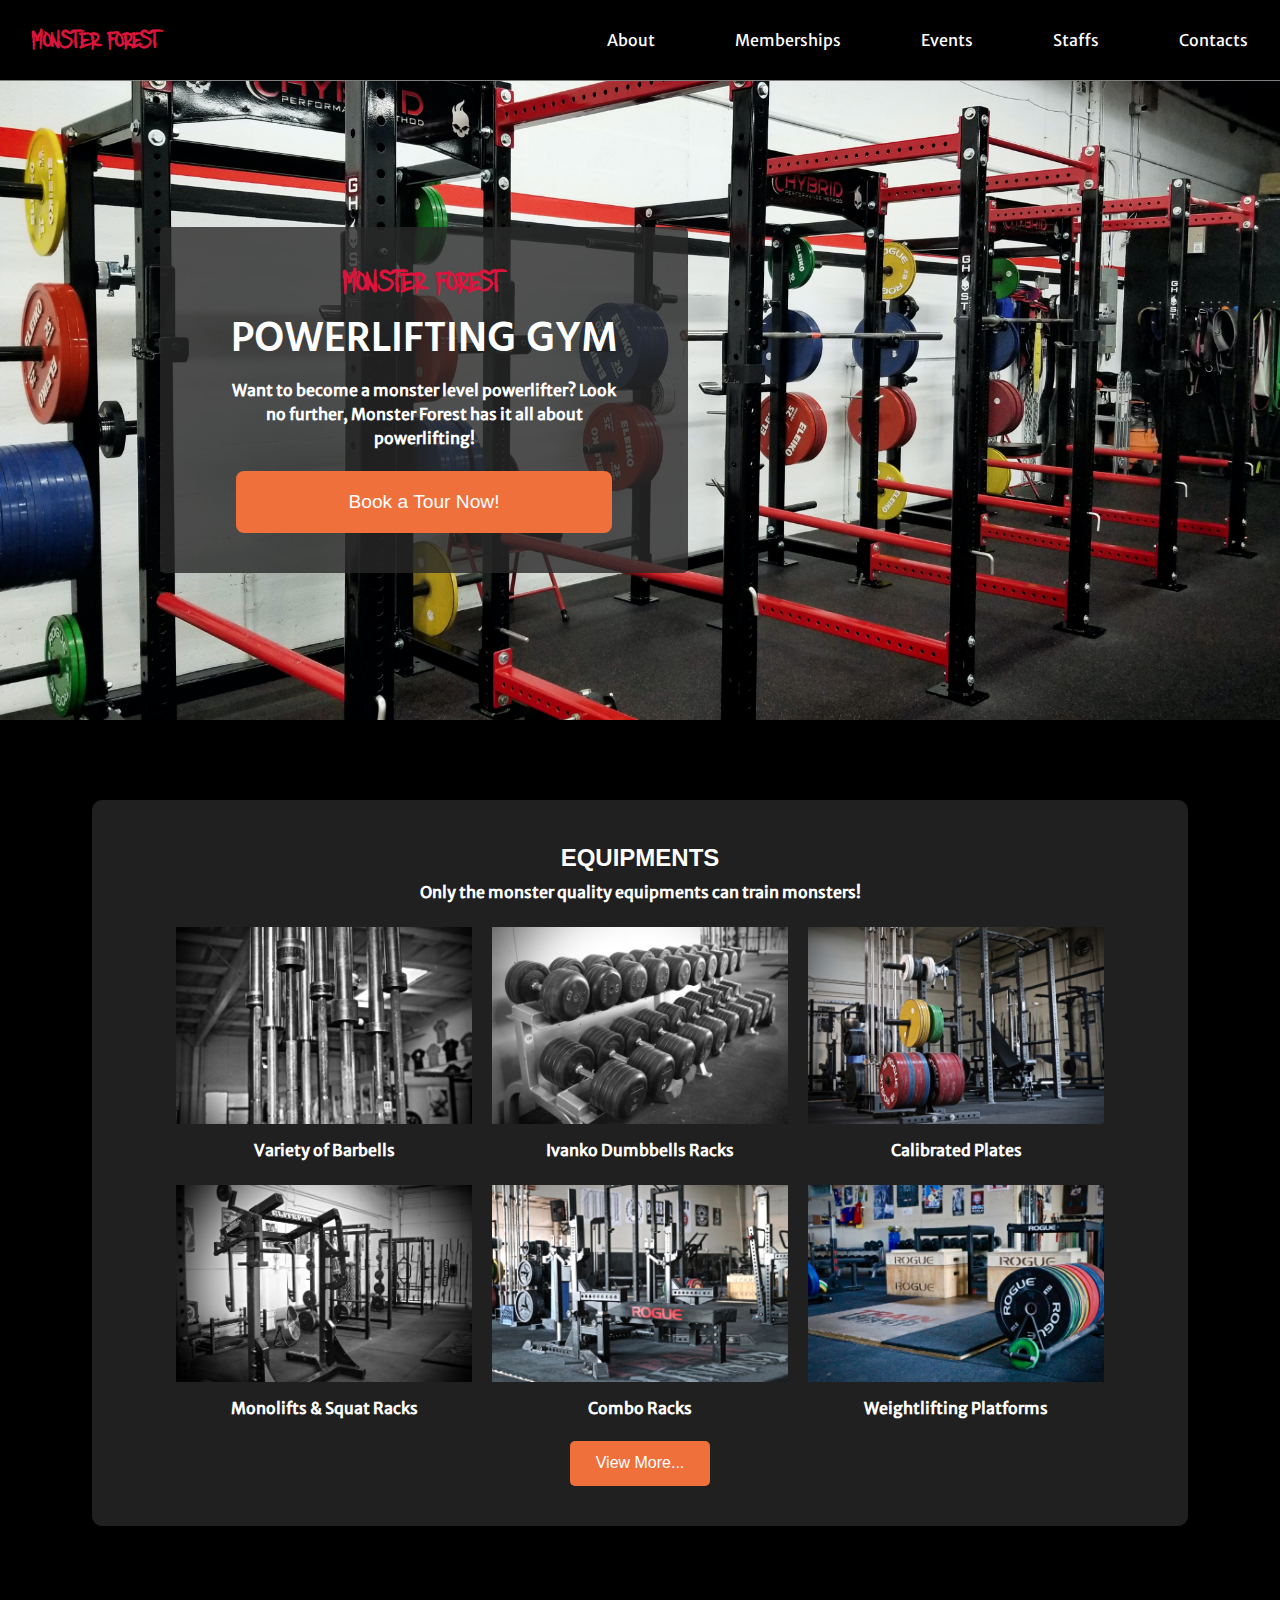
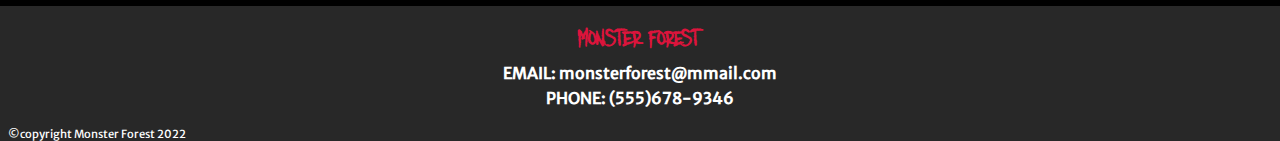
<file: index.html>
<!DOCTYPE html>
<html lang="en">
<head>
    <meta charset="UTF-8">
    <meta http-equiv="X-UA-Compatible" content="IE=edge">
    <meta name="viewport" content="width=device-width, initial-scale=1.0">
    <title>MonsterForestOfficial</title>
    <link rel="stylesheet" href="./resources/css/index.css">
    <link rel="stylesheet" href="./resources/css/fontfaces.css">
    <link rel="stylesheet" href="./resources/css/medias.css">
    <link rel="stylesheet" href="./resources/css/index_mod.css">
</head>
<body>
    <header>
        <div class="container">
            <a class="logo" href="./index.html" id="mf">Monster Forest</a>
            <nav>
                <ul>
                    <li><a href="#">About</a></li> 
                    <li><a href="./memberships.html">Memberships</a></li> 
                    <li><a href="./events.html">Events</a></li>
                    <li><a href="./staffs.html">Staffs</a></li>
                    <li><a href="#ct">Contacts</a></li>
                </ul>
            </nav>
        </div>

        <div class="mobile">
            <a href="#"><img src="./resources/images/about-icon.png"></a>
            <a href="./memberships.html"><img src="./resources/images/memberships-icon.png"></a>
            <a href="./events.html"><img src="./resources/images/events-icon.png"></a>
            <a href="./staffs.html"><img src="./resources/images/staffs-icon.png"></a>
        </div>
    </header>

    <main>
        <section class="page-hero" id="about_a">
            <div class="about">
                <div class="content" id="center">
                    <h2 id="mf">Monster Forest</h2>
                    <h1>Powerlifting Gym</h1>
                    <h4><span>Want to become a monster level powerlifter? Look no further, </span>
                        Monster Forest has it all about powerlifting!
                    </h4>
                    <button type="button">Book a Tour Now!</button>
                </div>
            </div>
        </section>

        <div id="equipments_a">
            <section class="equipments" id="center">
                <h2>Equipments</h2>
                <h4>Only the monster quality equipments can train monsters!</h4>
                <div class="container">
                    <div class="box">
                        <img src="./resources/images/barbells.jpeg" alt="A variety of barbells">
                        <h4>Variety of Barbells</h4>
                    </div>
                    <div class="box">
                        <img src="./resources/images/dumbells_rack.jpeg" alt="Ivanko style dumbbells">
                        <h4>Ivanko Dumbbells Racks</h4>
                    </div>
                    <div class="box">
                        <img src="./resources/images/plates.jpeg" alt="Rogue calibrated plates">
                        <h4>Calibrated Plates</h4>
                    </div>
                    <div class="box">
                        <img src="./resources/images/squat_racks.jpeg" alt="Monolifts and squat racks">
                        <h4>Monolifts & Squat Racks</h4>
                    </div>
                    <div class="box">
                        <img src="./resources/images/combo_rack.jpeg" alt="Rogue combo rack">
                        <h4>Combo Racks</h4>
                    </div>
                    <div class="box">
                        <img src="./resources/images/platform.jpeg" alt="Weightlifting platform">
                        <h4>Weightlifting Platforms</h4>
                    </div>
                </div>
                <button type="button">View More...</button>
            </section>
        </div>

        <footer id="ct">
            <div class="contact" id="center">
                <h2 id="mf">Monster Forest</h2>
                <h4><span>EMAIL: </span>monsterforest@mmail.com</h4>
                <h4 id="phone"><span>PHONE: </span>(555)678-9346</h4>
            </div>
            <p>©copyright Monster Forest 2022</p>
        </footer>
    </main>
</body>
</html>
</file>
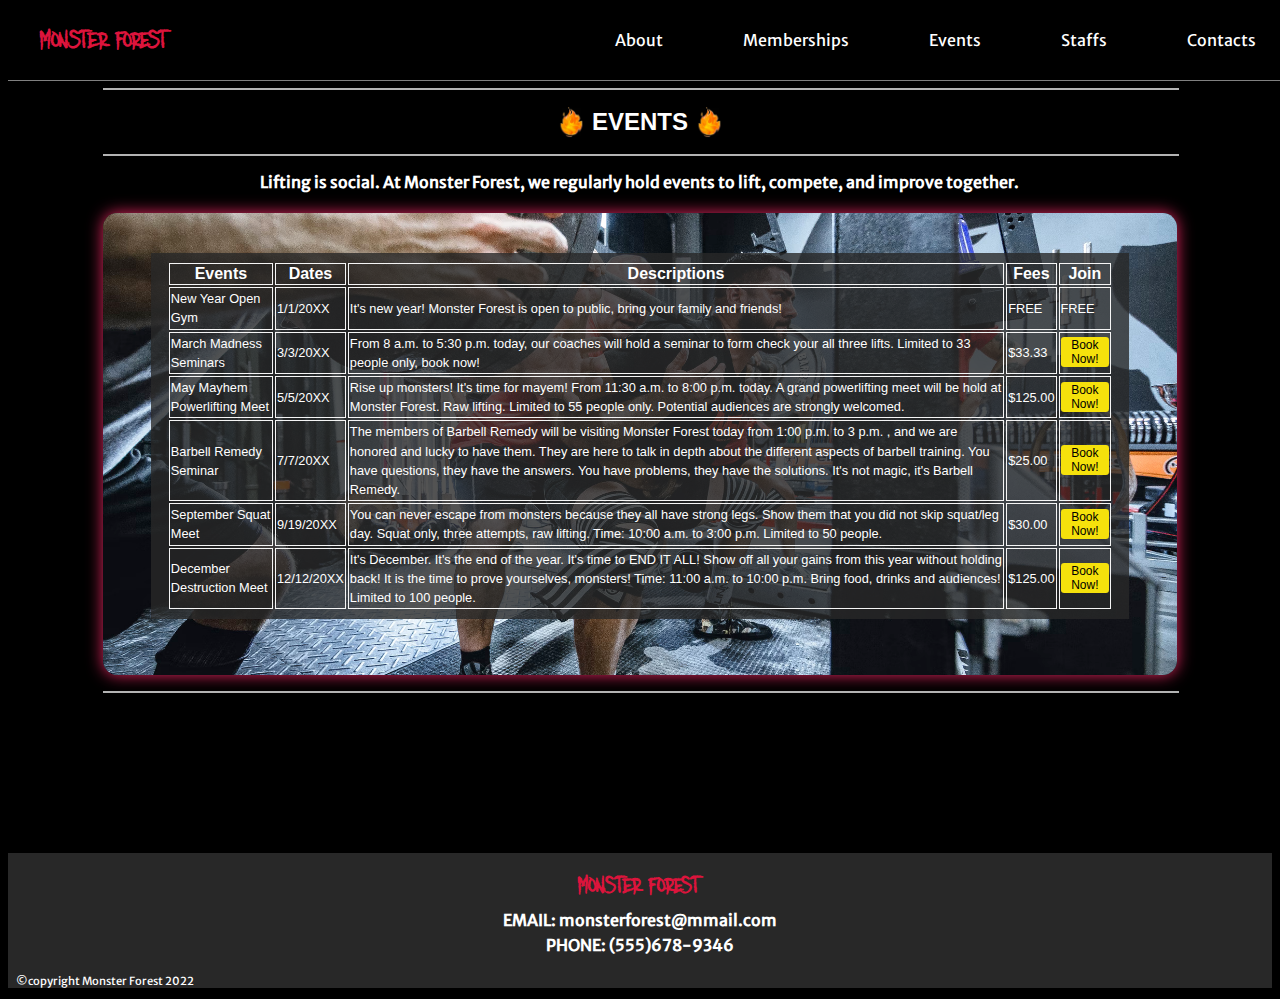
<file: events.html>
<!DOCTYPE html>
<html lang="en">
<head>
    <meta charset="UTF-8">
    <meta http-equiv="X-UA-Compatible" content="IE=edge">
    <meta name="viewport" content="width=device-width, initial-scale=1.0">
    <title>MonsterForestEvents</title>
    <link rel="stylesheet" href="./resources/css/events.css">
    <link rel="stylesheet" href="./resources/css/fontfaces.css">
    <link rel="stylesheet" href="./resources/css/medias.css">
</head>
<body>
    <header>
        <div class="container">
            <a class="logo" href="./index.html" id="mf">Monster Forest</a>
            <nav>
                <ul>
                    <li><a href="./index.html">About</a></li> 
                    <li><a href="./memberships.html">Memberships</a></li> 
                    <li><a href="#">Events</a></li>
                    <li><a href="./staffs.html">Staffs</a></li>
                    <li><a href="#ct">Contacts</a></li>
                </ul>
            </nav>
        </div>

        <div class="mobile">
            <a href="./index.html"><img src="./resources/images/about-icon.png"></a>
            <a href="./memberships.html"><img src="./resources/images/memberships-icon.png"></a>
            <a href="#"><img src="./resources/images/events-icon.png"></a>
            <a href="./staffs.html"><img src="./resources/images/staffs-icon.png"></a>
        </div>
    </header>

    <section class="events">
        <div class="divider"></div>
        <div class="fire-title">
            <img src="./resources/images/event-fire.png" alt="fire icon">
            <h2 id="center">Events</h2>
            <img src="./resources/images/event-fire.png" alt="fire icon">
        </div>
        <div class="divider"></div>
        <h4 id="center">Lifting is social. At Monster Forest, we regularly hold events to lift, compete, 
        and improve together.</h4>
        <div class="container">    
            <table>
                <thead>
                    <tr>
                    <th>Events</th>
                    <th>Dates</th> 
                    <th>Descriptions</th>
                    <th>Fees</th>
                    <th>Join</th>
                    </tr>
                </thead>
                <tbody>
                    <tr>
                        <td>New Year Open Gym</td>
                        <td>1/1/20XX</td>
                        <td>It's new year! Monster Forest is open to public, bring your family 
                            and friends!
                        </td>
                        <td>FREE</td>
                        <td>FREE</td>
                    </tr>
                    <tr>
                        <td>March Madness Seminars</td>
                        <td>3/3/20XX</td>
                        <td>From 8 a.m. to 5:30 p.m. today, our coaches will hold a seminar to form check 
                            your all three lifts. Limited to 33 people only, book now!
                        </td>
                        <td>$33.33</td>
                        <td><button type="button">Book Now!</button></td>
                    </tr>
                    <tr>
                        <td>May Mayhem Powerlifting Meet</td>
                        <td>5/5/20XX</td>
                        <td>Rise up monsters! It's time for mayem! From 11:30 a.m. to 8:00 p.m. today. A grand 
                            powerlifting meet will be hold at Monster Forest. Raw lifting. Limited to 55 people only. Potential audiences 
                            are strongly welcomed. 
                        </td>
                        <td>$125.00</td>
                        <td><button type="button">Book Now!</button></td>
                    </tr>
                    <tr>
                        <td>Barbell Remedy Seminar</td>
                        <td>7/7/20XX</td>
                        <td>The members of Barbell Remedy will be visiting Monster Forest today from 1:00 p.m. to 3 p.m. , and we are honored 
                            and lucky to have them. They are here to talk in depth about the different aspects of barbell training. You have questions, they 
                            have the answers. You have problems, they have the solutions. It's not magic, it's Barbell Remedy.
                        </td>
                        <td>$25.00</td>
                        <td><button type="button">Book Now!</button></td>
                    </tr>
                    <tr>
                        <td>September Squat Meet</td>
                        <td>9/19/20XX</td>
                        <td>You can never escape from monsters because they all have strong legs. Show them that you did not 
                            skip squat/leg day. Squat only, three attempts, raw lifting. Time: 10:00 a.m. to 3:00 p.m. Limited to 
                            50 people.
                        </td>
                        <td>$30.00</td>
                        <td><button type="button">Book Now!</button></td>
                    </tr>
                    <tr>
                        <td>December Destruction Meet</td>
                        <td>12/12/20XX</td>
                        <td>It's December. It's the end of the year. It's time to END IT ALL! Show off all your 
                            gains from this year without holding back! It is the time to prove yourselves, monsters! 
                            Time: 11:00 a.m. to 10:00 p.m. Bring food, drinks and audiences! Limited to 100 people.
                        </td>
                        <td>$125.00</td>
                        <td><button type="button">Book Now!</button></td>
                    </tr>
                </tbody>
            </table>
        </div>
        <div class="divider"></div>
    </section>


    <footer id="ct">
        <div class="contact" id="center">
            <h2 id="mf">Monster Forest</h2>
            <h4><span>EMAIL: </span>monsterforest@mmail.com</h4>
            <h4 id="phone"><span>PHONE: </span>(555)678-9346</h4>
        </div>
        <p>©copyright Monster Forest 2022</p>
    </footer>
</body>
</html>
</file>
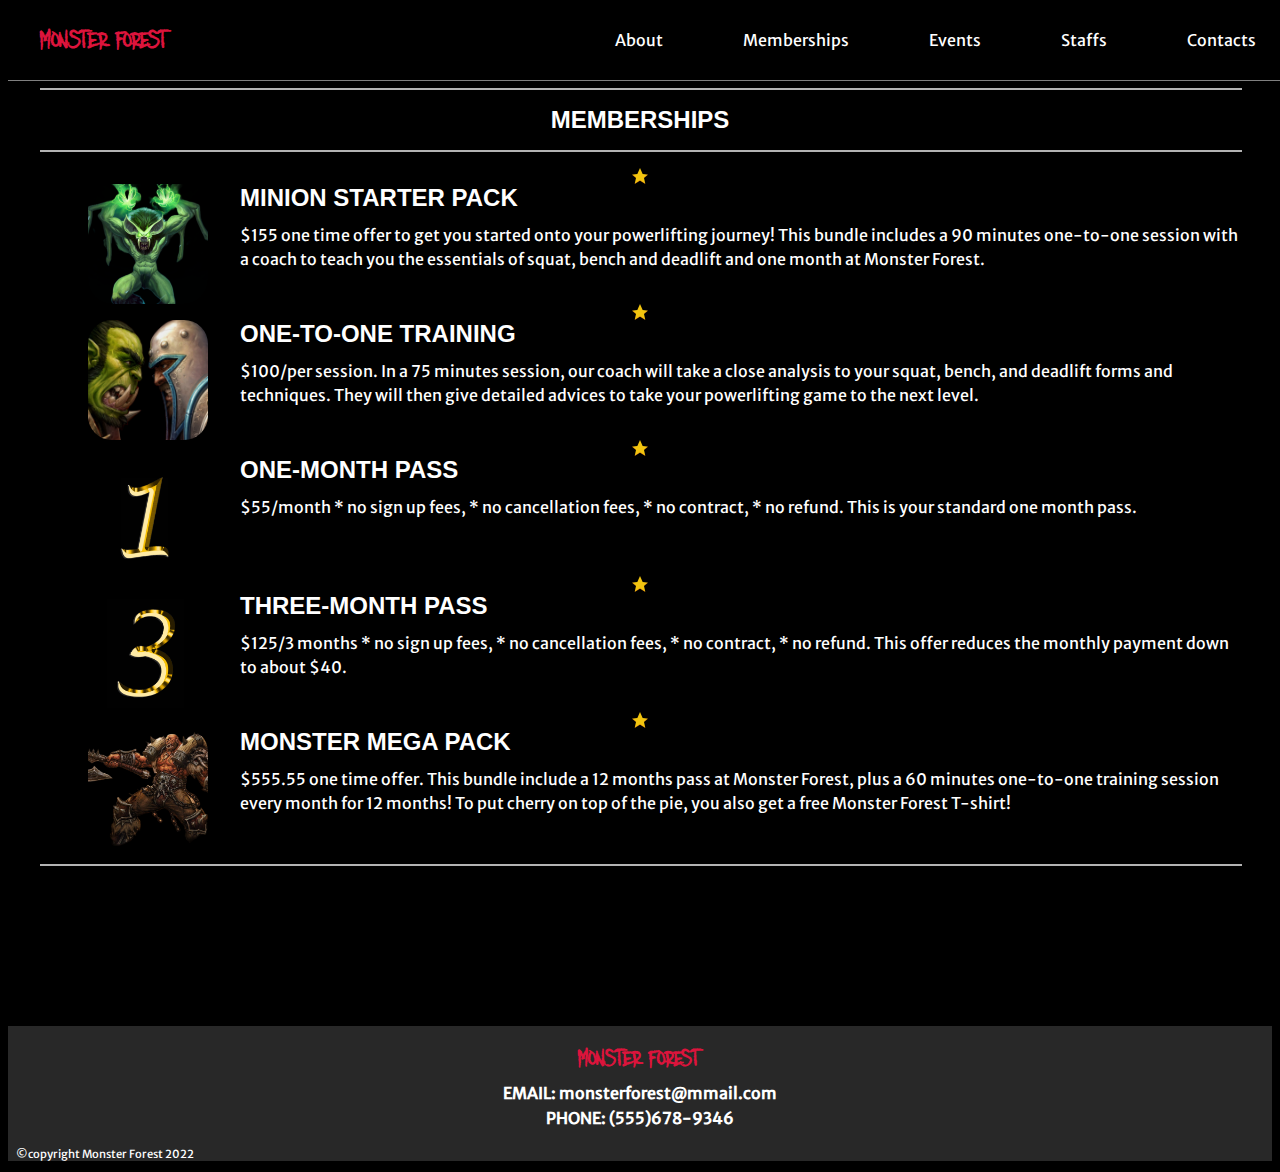
<file: memberships.html>
<!DOCTYPE html>
<html lang="en">
<head>
    <meta charset="UTF-8">
    <meta http-equiv="X-UA-Compatible" content="IE=edge">
    <meta name="viewport" content="width=device-width, initial-scale=1.0">
    <title>MonsterForestMemberships</title>
    <link rel="stylesheet" href="./resources/css/memberships.css">
    <link rel="stylesheet" href="./resources/css/fontfaces.css">
    <link rel="stylesheet" href="./resources/css/medias.css">
</head>
<body>
    <header>
        <div class="container">
            <a class="logo" href="./index.html" id="mf">Monster Forest</a>
            <nav>
                <ul>
                    <li><a href="./index.html">About</a></li> 
                    <li><a href="#">Memberships</a></li> 
                    <li><a href="./events.html">Events</a></li>
                    <li><a href="./staffs.html">Staffs</a></li>
                    <li><a href="#ct">Contacts</a></li>
                </ul>
            </nav>
        </div>

        <div class="mobile">
            <a href="./index.html"><img src="./resources/images/about-icon.png"></a>
            <a href="#"><img src="./resources/images/memberships-icon.png"></a>
            <a href="./events.html"><img src="./resources/images/events-icon.png"></a>
            <a href="./staffs.html"><img src="./resources/images/staffs-icon.png"></a>
        </div>
    </header>

    <section class="memberships">
        <div class="divider"></div>
        <h2 id="center">Memberships</h2>
        <div class="divider"></div>
        <div class="container">
            <div class="star">
                <img src="./resources/images/star-icon.png" alt="A star">
            </div>
            <div class="offer">
                <img src="./resources/images/minion.png" alt="A green minion">
                <div class="info">
                    <h2>Minion Starter Pack</h2>
                    <p>$155 one time offer to get you started onto your powerlifting journey! This bundle includes 
                        a 90 minutes one-to-one session with a coach to teach you the essentials of squat, bench and 
                        deadlift and one month at Monster Forest.
                    </p>
                </div>
            </div>
            <div class="star">
                <img src="./resources/images/star-icon.png" alt="A star">
            </div>
            <div class="offer">
                <img src="./resources/images/face-off.png" alt="A monster and a human facing off">
                <div class="info">
                    <h2>One-to-One Training</h2>
                    <p>$100/per session. In a 75 minutes session, our coach will take a close analysis to your squat, 
                        bench, and deadlift forms and techniques. They will then give detailed advices to take your 
                        powerlifting game to the next level. 
                    </p>
                </div>
            </div>
            <div class="star">
                <img src="./resources/images/star-icon.png" alt="A star">
            </div>
            <div class="offer">
                <img src="./resources/images/gold-one.png" alt="Number one in a circle">
                <div class="info">
                    <h2>One-Month Pass</h2>
                    <p>$55/month * no sign up fees, * no cancellation fees, * no contract, * no refund. This is your standard 
                        one month pass.
                    </p>
                </div>
            </div>
            <div class="star">
                <img src="./resources/images/star-icon.png" alt="A star">
            </div>
            <div class="offer">
                <img src="./resources/images/gold-three.png" alt="Number three in a circle">
                <div class="info">
                    <h2>Three-Month Pass</h2>
                    <p>$125/3 months * no sign up fees, * no cancellation fees, * no contract, * no refund. This offer reduces
                        the monthly payment down to about $40.
                    </p>
                </div>
            </div>
            <div class="star">
                <img src="./resources/images/star-icon.png" alt="A star">
            </div>
            <div class="offer">
                <img src="./resources/images/mega-boss.png" alt="A boss monster">
                <div class="info">
                    <h2>Monster Mega Pack</h2>
                    <p>$555.55 one time offer. This bundle include a 12 months pass at Monster Forest, plus a 60 minutes one-to-one 
                        training session every month for 12 months! To put cherry on top of the pie, you also get a free Monster Forest
                        T-shirt!
                    </p>
                </div>
            </div>  
        </div>
        <div class="divider"></div>
    </section>

    <footer id="ct">
        <div class="contact" id="center">
            <h2 id="mf">Monster Forest</h2>
            <h4><span>EMAIL: </span>monsterforest@mmail.com</h4>
            <h4 id="phone"><span>PHONE: </span>(555)678-9346</h4>
        </div>
        <p>©copyright Monster Forest 2022</p>
    </footer>
</body>
</html>
</file>
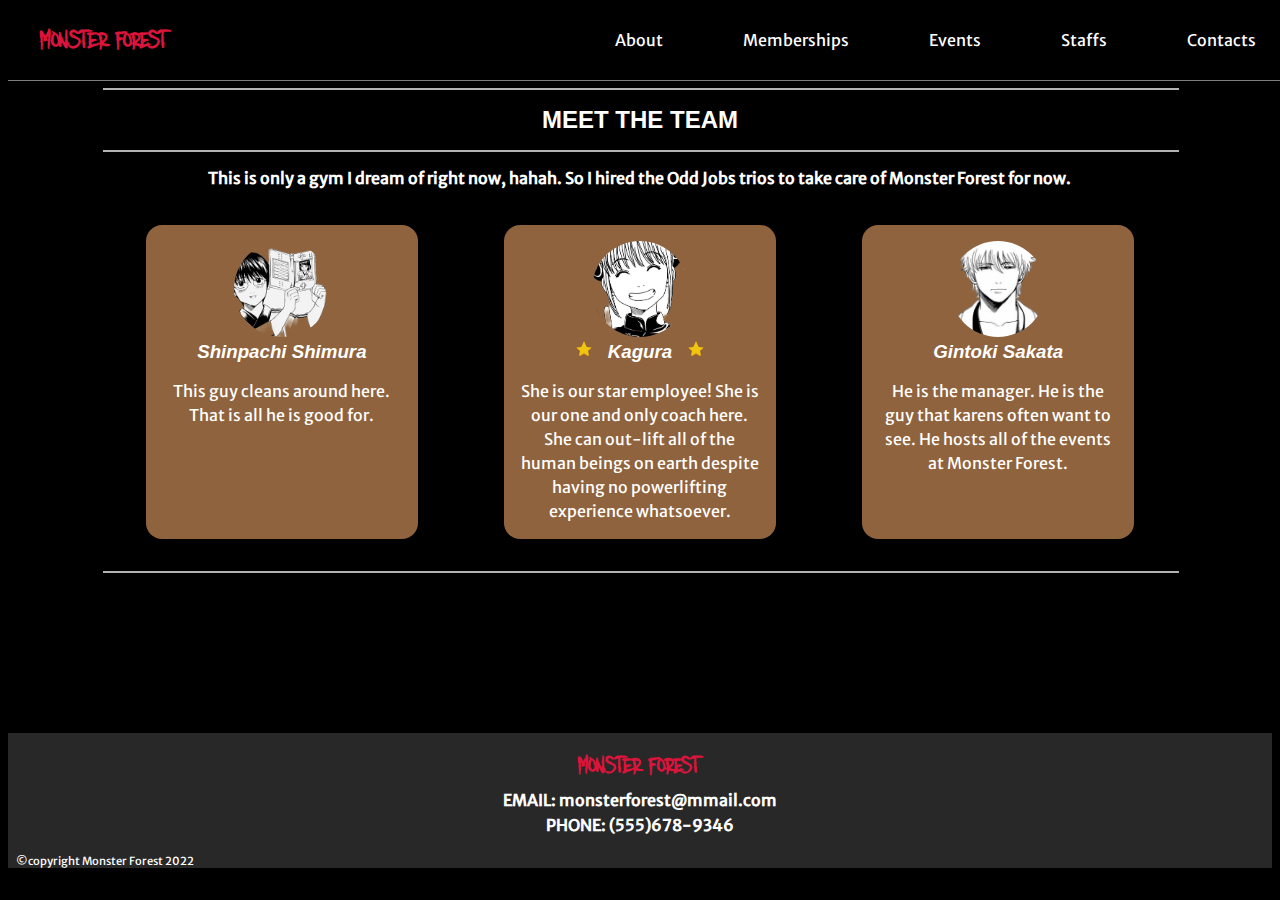
<file: staffs.html>
<!DOCTYPE html>
<html lang="en">
<head>
    <meta charset="UTF-8">
    <meta http-equiv="X-UA-Compatible" content="IE=edge">
    <meta name="viewport" content="width=device-width, initial-scale=1.0">
    <title>MonsterForestStaffs</title>
    <link rel="stylesheet" href="./resources/css/staffs.css">
    <link rel="stylesheet" href="./resources/css/fontfaces.css">
    <link rel="stylesheet" href="./resources/css/medias.css">
</head>
<body>
    <header>
        <div class="container">
            <a class="logo" href="./index.html" id="mf">Monster Forest</a>
            <nav>
                <ul>
                    <li><a href="./index.html">About</a></li> 
                    <li><a href="./memberships.html">Memberships</a></li> 
                    <li><a href="./events.html">Events</a></li>
                    <li><a href="#">Staffs</a></li>
                    <li><a href="#ct">Contacts</a></li>
                </ul>
            </nav>
        </div>

        <div class="mobile">
            <a href="./index.html"><img src="./resources/images/about-icon.png"></a>
            <a href="./memberships.html"><img src="./resources/images/memberships-icon.png"></a>
            <a href="./events.html"><img src="./resources/images/events-icon.png"></a>
            <a href="#"><img src="./resources/images/staffs-icon.png"></a>
        </div>
    </header>
    
    <section class="staff" id="center">
        <div class="divider"></div>
        <h2>Meet the Team</h2>
        <div class="divider"></div>
        <h4>This is only a gym I dream of right now, hahah. 
            So I hired the Odd Jobs trios to take care of Monster Forest for now.
        </h4>
        <div class="container">
            <div class="box">
                <img src="./resources/images/shinpachi.png">
                <h3>Shinpachi Shimura</h3>
                <p>This guy cleans around here. That is all he is good for.</p>
            </div>
            <div class="box">
                <img src="./resources/images/kagura.png">
                <div class="star">
                    <img src="./resources/images/star-icon.png">
                    <h3>Kagura</h3>
                    <img src="./resources/images/star-icon.png">
                </div>
                <p>She is our star employee! She is our one and only coach here. 
                    She can out-lift all of the human beings on earth despite having 
                    no powerlifting experience whatsoever. 
                </p>
            </div>
            <div class="box">
                <img src="./resources/images/gintoki.png">
                <h3>Gintoki Sakata</h3>
                <p>He is the manager. He is the guy that karens often want to see. 
                    He hosts all of the events at Monster Forest.
                </p>
            </div>
        </div>
        <div class="divider"></div>
    </section>

    <footer id="ct">
        <div class="contact" id="center">
            <h2 id="mf">Monster Forest</h2>
            <h4><span>EMAIL: </span>monsterforest@mmail.com</h4>
            <h4 id="phone"><span>PHONE: </span>(555)678-9346</h4>
        </div>
        <p>©copyright Monster Forest 2022</p>
    </footer>
</body>
</html>
</file>
<file: resources/css/index.css>
/* Global Properties */
html {
    font-size: 16px;
    box-sizing: border-box;
    background-color: black;
    color: white;
    font-family: 'MerriweatherSans', Arial, Helvetica, sans-serif;
}

#mf {
    font-family: 'Highlander';
    text-transform: uppercase;
    color: crimson;
}

#center {
    text-align: center;
}

.divider {
    margin: 1rem auto;
    border: 1px solid rgba(255, 255, 255, 0.7);
    width: 100%;
}
body {
    margin: 0;
}

/* Header Section */
header {
    background-color: black;
    width: 100%;
    top: 0;
    position: fixed;
    z-index: 5;
    border-bottom: 1px solid rgba(255, 255, 255, 0.5);
}

header .container{
    display: flex;
    align-items: center;
    height: 5rem;
    padding: 0 2rem;
}

header .logo{
    color: crimson;
    display: block;
    font-size: 1.6rem;
    font-weight: 800;
    flex: 1;
}

header nav {
    color: white;
    display: block;
}

header nav ul {
    display: flex;
    padding-left: 1.5rem;
    list-style-type: none;
}

header nav li {
    padding-left: 5rem;
}

header a {
    font-size: 1rem;
    line-height: 1.5;
    text-decoration: none;
}

header nav a:link {
    color: white;
}

header nav a:visited {
    color: white;
}

header nav a:hover {
    cursor: pointer;
    color: rgb(232, 39, 97);
}

header nav a:active {
    font-size: 0.95rem;
    color: rgb(232, 39, 97);
    text-shadow: 1px 1px 3px white;
}

header .mobile {
    display: none;
}


/* Main Section */
main {
    position: relative;
    top: 5rem;
}

/* Page Hero */
.page-hero {
    display: flex;
    align-items: center;
    background-image: url("../images/mf_page_hero.jpg");
    background-size: cover;
    background-repeat: no-repeat;
    background-position: center;
    height: 40rem;
}

.page-hero .about {
    margin-left: 10rem;
    height: fit-content;
    background-color: rgba(40, 40, 40, 0.8);
    border-radius: 5px;
}

.page-hero .content {
    max-width: 25rem;
    padding: 2rem 4rem 2.5rem 4rem;
    line-height: 1.5;
}

.page-hero h2 {
    margin: 0;
    font-size: 2rem;
}

.page-hero h1 {
    margin-top: 0;
    margin-bottom: 0.5rem;
    font-family: 'Hind-Madurai_Bold', Arial, Helvetica, sans-serif;
    font-size: 2.65rem;
    text-transform: uppercase;
}

.page-hero h4 {
    margin-top: 0;
}

.page-hero button {
    padding: 1.25rem 7rem;
    background-color: rgb(240, 112, 60);
    border: none;
    border-radius: 8px;
    color: white;
    font-family: 'MerriweatherSans-Bold', Arial, Helvetica, sans-serif;
    font-size: 1.2rem;
}

button:hover {
    cursor: pointer;
    background-color: crimson;
}

button:active {
    background-color: black;
}

/* Equipment */
.equipments h2 {
    font-family: 'MerriweatherSans-Bold', Arial, Helvetica, sans-serif;
    font-weight: 800;
    text-transform: uppercase;
    margin-bottom: 0.5rem;
}

.equipments h4 {
    margin-top: 0;
    line-height: 1.5;
    margin-bottom: 0.8rem;
}

.equipments {
    display: block;
    margin: 5rem auto;
    max-width: 62.5rem;
    background-color: rgba(40, 40, 40, 0.8);
    padding: 1.5rem 3rem 2.5rem 3rem;
    border-radius: 10px;
}

.equipments .container {
    display: flex;
    justify-content: center;
    max-width: 62.5rem;
    flex-wrap: wrap;
}

.equipments .container .box img{
    flex: 1;
    margin: 0.625rem;
    max-height: 12.5rem;
    max-width: 18.5rem;
}

.equipments button{
    margin-top: 0.5rem;
    border: none;
    border-radius: 5px;
    padding: 0.85rem 1.6rem;
    background-color: rgb(240, 112, 60);
    font-size: 1rem;
    color: white;
}

button:hover {
    cursor: pointer;
    background-color: crimson;
}

button:active {
    background-color: black;
}

/* Footer Section */
footer {
    background-color: rgb(40, 40, 40);
    padding-top: 1.2rem;
}

footer #mf {
    margin-top: 0;
    margin-bottom: 0.6rem;
}

footer h4 {
    margin: 0;
}

#phone {
    margin-top: 0.3rem;
}

footer p {
    font-size: 0.70rem;
    margin-top: 1.2rem;
    margin-left: 0.5rem;
}
</file>
<file: resources/css/fontfaces.css>
@font-face {
    font-family: 'Highlander'; 
    src: url('../fonts/HIGHLANDER.ttf') format('truetype');
}

@font-face {
    font-family: 'MerriweatherSans'; 
    src: url('../fonts/MerriweatherSans-Regular.ttf') format('truetype');
}

@font-face {
    font-family: 'MerriweatherSans_Bold'; 
    src: url('../fonts/MerriweatherSans-Bold.ttf') format('truetype');
}

@font-face {
    font-family: 'MerriweatherSans_Italic'; 
    src: url('../fonts/MerriweatherSans-Italic.ttf') format('truetype');
}

@font-face {
    font-family: 'MerriweatherSans_Italic_Bold'; 
    src: url('../fonts/MerriweatherSans-BoldItalic.ttf') format('truetype');
}

@font-face {
    font-family: 'Hind-Madurai_Bold';
    src: url('../fonts/HindMadurai-SemiBold.ttf') format('truetype');
}

@font-face {
    font-family: 'MerriweatherSans_Light';
    src: url('../fonts/MerriweatherSans-Light.ttf') format('truetype');
}
</file>
<file: resources/css/medias.css>
/* Global Modification */
@media only screen and (max-width: 940px) {
    html {
        font-size: 14px;
    }
}

@media only screen and (max-width: 664px) {
    html {
        font-size: 12px;
    }
}

/* Header Modification */
@media only screen and (max-width: 940px) {
    header nav li {
        padding-left: 3rem;
    }

    header ul {
        margin-left: 0;
    }

    header .logo {
        font-size: 1.4rem;
    }
}

@media only screen and (max-width: 664px) {
    header .container {
        display: none;
    }

    header .mobile {
        display: flex;
        align-items: center;
        justify-content: space-around;
        height: 5rem;
        background-color: crimson;
    }

    header .mobile img {
        height: 3rem;
        width: 3rem;
    }
}

/* Footer Modification */
@media only screen and (max-width: 664px) {
    footer span {
        display: none;
    }
}
</file>
<file: resources/css/index_mod.css>
/* Page Hero Modification */
@media only screen and (max-width: 940px) {
    .page-hero {
        justify-content: center;
    }  

    .page-hero .about {
        margin: 0;
    }

    .page-hero {
        height: 30rem;
    }
}

@media only screen and (max-width: 664px) {
    .page-hero {
        height: 22.5rem;
    }

    .page-hero h1 {
        font-size: 2rem;
    }

    .page-hero .content {
        padding: 1rem 2rem 1.5rem 2rem;
    }

    .page-hero button {
        padding: 1rem 2rem;
    }

    .page-hero span {
        display: none;
    }
}

/* Equipment Modification */
@media only screen and (max-width: 940px) {
    .equipments {
        padding: 0;
        max-width: 50rem;
    }

    .equipments img {
        max-height: 11rem;
        max-width: 16rem;
    }

    .equipments h2 {
        padding-top: 1.5rem;
    }

    .equipments button {
        margin-bottom: 2rem;
    }
}

@media only screen and (max-width: 664px) {
    .equipments {
        max-width: 32rem;
    }
}
</file>
<file: resources/css/events.css>
/* Global Properties */
html {
    font-size: 16px;
    box-sizing: border-box;
    background-color: black;
    color: white;
    font-family: 'MerriweatherSans', Arial, Helvetica, sans-serif;
}

#mf {
    font-family: 'Highlander';
    text-transform: uppercase;
    color: crimson;
}

#center {
    text-align: center;
}

.divider {
    margin: 1rem auto;
    border: 1px solid rgba(255, 255, 255, 0.7);
    width: 100%;
}

/* Header Section */
header {
    width: 100%;
    top: 0;
    position: fixed;
    z-index: 5;
    border-bottom: 1px solid rgba(255, 255, 255, 0.5);
}

header .container{
    display: flex;
    align-items: center;
    height: 5rem;
    padding: 0 2rem;
    background-color: black;
}

header .logo{
    color: crimson;
    display: block;
    font-size: 1.6rem;
    font-weight: 800;
    flex: 1;
}

header nav {
    color: white;
    display: block;
}

header nav ul {
    display: flex;
    padding-left: 1.5rem;
    list-style-type: none;
}

header nav li {
    padding-left: 5rem;
}

header a {
    font-size: 1rem;
    line-height: 1.5;
    text-decoration: none;
}

header nav a:link {
    color: white;
}

header nav a:visited {
    color: white;
}

header nav a:hover {
    cursor: pointer;
    color: rgb(232, 39, 97);
}

header nav a:active {
    font-size: 0.95rem;
    color: rgb(232, 39, 97);
    text-shadow: 1px 1px 3px white;
}

header .mobile {
    display: none;
}

/* Events Section */
.events {
    display: block;
    margin: 5.5rem auto;
    max-width: 85%;
    height: fit-content;
}

.events h2 {
    margin: 0;
    text-transform: uppercase;
    font-family: 'MerriweatherSans-Bold', Arial, Helvetica, sans-serif;
    font-weight: 800;
}

.events h4 {
    margin-top: 0;
}

.events .fire-title {
    display: flex;
    justify-content: center;
    align-items: center;
}

.events img {
    width: 2rem;
    height: 2rem;
    margin: 0 0.3rem;
}

.events .container {
    display: flex;
    justify-content: center;
    background-image: url("../images/event-background.jpg");
    background-size: cover;
    background-repeat: no-repeat;
    background-position: center;
    border-radius: .9rem;
    box-shadow: 0 0 1rem rgb(232, 39, 97);
    padding: 2.5rem 3rem 3.5rem 3rem;
}

.events table {
    padding: .5rem 1rem;
    background-color: rgba(40, 40, 40, 0.8);
}

.events th {
    font-family: 'MerriweatherSans-Light', Arial, Helvetica, sans-serif;
    border: 1px solid whitesmoke;
}

.events td {
    font-family: 'MerriweatherSans-Light', Arial, Helvetica, sans-serif;
    font-size: .8rem;
    line-height: 1.5;
    border: 1px solid whitesmoke;
}

.events button {
    font-family: Arial, Helvetica, sans-serif;
    color: black;
    font-size: .75rem;
    font-weight: 300;
    border: none;
    background-color: rgb(245, 225, 12);
    border-radius: .2rem;
}

.events button:hover {
    cursor: pointer;
    box-shadow: 0 0 .3rem white;
}

.events button:active {
    height: 92%;
    width: 95%;
    background-color: black;
    color: white;
}

@media only screen and (max-width: 664px) {
    .events {
        max-width: 100%;
    }

    .events .container {
        padding: 1rem;
    }

    .events h4 {
        display: none;
    }
}

/* Footer Section */
footer {
    margin-top: 10rem;
    background-color: rgb(40, 40, 40);
    padding-top: 1.2rem;
}

footer #mf {
    margin-top: 0;
    margin-bottom: 0.6rem;
}

footer h4 {
    margin: 0;
}

#phone {
    margin-top: 0.3rem;
}

footer p {
    font-size: 0.7rem;
    margin-top: 1.2rem;
    margin-left: 0.5rem;
}
</file>
<file: resources/css/memberships.css>
/* Global Properties */
html {
    font-size: 16px;
    box-sizing: border-box;
    background-color: black;
    color: white;
    font-family: 'MerriweatherSans', Arial, Helvetica, sans-serif;
}

#mf {
    font-family: 'Highlander';
    text-transform: uppercase;
    color: crimson;
}

#center {
    text-align: center;
}

.divider {
    margin: 1rem auto;
    border: 1px solid rgba(255, 255, 255, 0.7);
    width: 100%;
}


/* Header Section */
header {
    width: 100%;
    top: 0;
    position: fixed;
    z-index: 5;
    border-bottom: 1px solid rgba(255, 255, 255, 0.5);
}

header .container{
    display: flex;
    align-items: center;
    height: 5rem;
    padding: 0 2rem;
    background-color: black;
}

header .logo{
    color: crimson;
    display: block;
    font-size: 1.6rem;
    font-weight: 800;
    flex: 1;
}

header nav {
    color: white;
    display: block;
}

header nav ul {
    display: flex;
    padding-left: 1.5rem;
    list-style-type: none;
}

header nav li {
    padding-left: 5rem;
}

header a {
    font-size: 1rem;
    line-height: 1.5;
    text-decoration: none;
}

header nav a:link {
    color: white;
}

header nav a:visited {
    color: white;
}

header nav a:hover {
    cursor: pointer;
    color: rgb(232, 39, 97);
}

header nav a:active {
    font-size: 0.95rem;
    color: rgb(232, 39, 97);
    text-shadow: 1px 1px 3px white;
}

header .mobile {
    display: none;
}

/* Memberships */
.memberships {
    border-radius: 10px;
    display: block;
    margin: 5.5rem auto;
    max-width: 75rem;
}

.memberships .star {
    display: flex;
    justify-content: center;
    width: 75rem;
}

.memberships .star img{
    display: block;
    height: 1rem;
    width: 1rem;
}

.memberships h2 {
    margin-top: 0;
    margin-bottom: 0.7rem;
    text-transform: uppercase;
    font-family: 'MerriweatherSans-Bold', Arial, Helvetica, sans-serif;
    font-weight: 800;
}

.memberships p {
    line-height: 1.5;
    margin-top: 0;
}

.memberships .container{
    display: flex;
    align-items: center;
    justify-content: flex-start;
    flex-wrap: wrap;
    max-width: 75rem;
}

.memberships .offer {
    display: flex;
    width: 100%;
    margin-left: 3rem;
}

.memberships img {
    float: left;
    max-height: 7.5rem;
    max-width: 7.5rem;
    border-radius: 20%;
}

.memberships .info {
    display: block;
    margin-left: 2rem;
}

@media only screen and (max-width: 600px) {
    .memberships img {
        display: none;
    }

    .memberships .offer {
        margin: 0 1rem;
    }

    .memberships .info {
        margin-left: 0;
    }
}

/* Footer Section */
footer {
    margin-top: 10rem;
    background-color: rgb(40, 40, 40);
    padding-top: 1.2rem;
}

footer #mf {
    margin-top: 0;
    margin-bottom: 0.6rem;
}

footer h4 {
    margin: 0;
}

#phone {
    margin-top: 0.3rem;
}

footer p {
    font-size: 0.7rem;
    margin-top: 1.2rem;
    margin-left: 0.5rem;
}
</file>
<file: resources/css/staffs.css>
/* Global Properties */
html {
    font-size: 16px;
    box-sizing: border-box;
    background-color: black;
    color: white;
    font-family: 'MerriweatherSans', Arial, Helvetica, sans-serif;
}

#mf {
    font-family: 'Highlander';
    text-transform: uppercase;
    color: crimson;
}

#center {
    text-align: center;
}

.divider {
    margin: 1rem auto;
    border: 1px solid rgba(255, 255, 255, 0.7);
    width: 100%;
}

/* Header Section */
header {
    width: 100%;
    top: 0;
    position: fixed;
    z-index: 5;
    border-bottom: 1px solid rgba(255, 255, 255, 0.5);
}

header .container{
    display: flex;
    align-items: center;
    height: 5rem;
    padding: 0 2rem;
    background-color: black;
}

header .logo{
    color: crimson;
    display: block;
    font-size: 1.6rem;
    font-weight: 800;
    flex: 1;
}

header nav {
    color: white;
    display: block;
}

header nav ul {
    display: flex;
    padding-left: 1.5rem;
    list-style-type: none;
}

header nav li {
    padding-left: 5rem;
}

header a {
    font-size: 1rem;
    line-height: 1.5;
    text-decoration: none;
}

header nav a:link {
    color: white;
}

header nav a:visited {
    color: white;
}

header nav a:hover {
    cursor: pointer;
    color: rgb(232, 39, 97);
}

header nav a:active {
    font-size: 0.95rem;
    color: rgb(232, 39, 97);
    text-shadow: 1px 1px 3px white;
}

header .mobile {
    display: none;
}

/* Staff Section */

.staff {
    width: 85%;
    display: block;
    margin: 5.5rem auto;
}

.staff img {
    max-width: 6rem;
    max-height: 6rem;
    border-radius: 50%;
}

.staff p {
    line-height: 1.5;
}

.staff h2 {
    margin: 0;
    font-family: 'MerriweatherSans-Bold', Arial, Helvetica, sans-serif;
    font-weight: 800;
    text-transform: uppercase;
}

.staff h3 {
    margin: 0;
    font-family: 'MerriweatherSans-BoldItalic', Arial, Helvetica, sans-serif;
    font-style: italic;
}

.staff h4 {
    margin-top: 0.5rem;
}

.staff .container {
    flex-wrap: wrap;
    display: flex;
    justify-content: space-around;
    max-height: fit-content;
}

.staff .box {
    max-width: 15rem;
    padding: 1rem 1rem 0rem 1rem;
    margin: 1rem;
    border-radius: 1rem;
    background-color: hsl(28, 40%, 40%);
}

.staff .star {
    display: flex;
    justify-content: center;
}

.staff .star img {
    margin: 0 1rem;
    max-height: 1rem;
    max-width: 1rem;
}

@media only screen and (max-width: 664px) {
    .staff .box {
        max-width: 10rem;
    }
}


/* Footer Section */
footer {
    margin-top: 10rem;
    background-color: rgb(40, 40, 40);
    padding-top: 1.2rem;
}

footer #mf {
    margin-top: 0;
    margin-bottom: 0.6rem;
}

footer h4 {
    margin: 0;
}

#phone {
    margin-top: 0.3rem;
}

footer p {
    font-size: 0.7rem;
    margin-top: 1.2rem;
    margin-left: 0.5rem;
}
</file>
